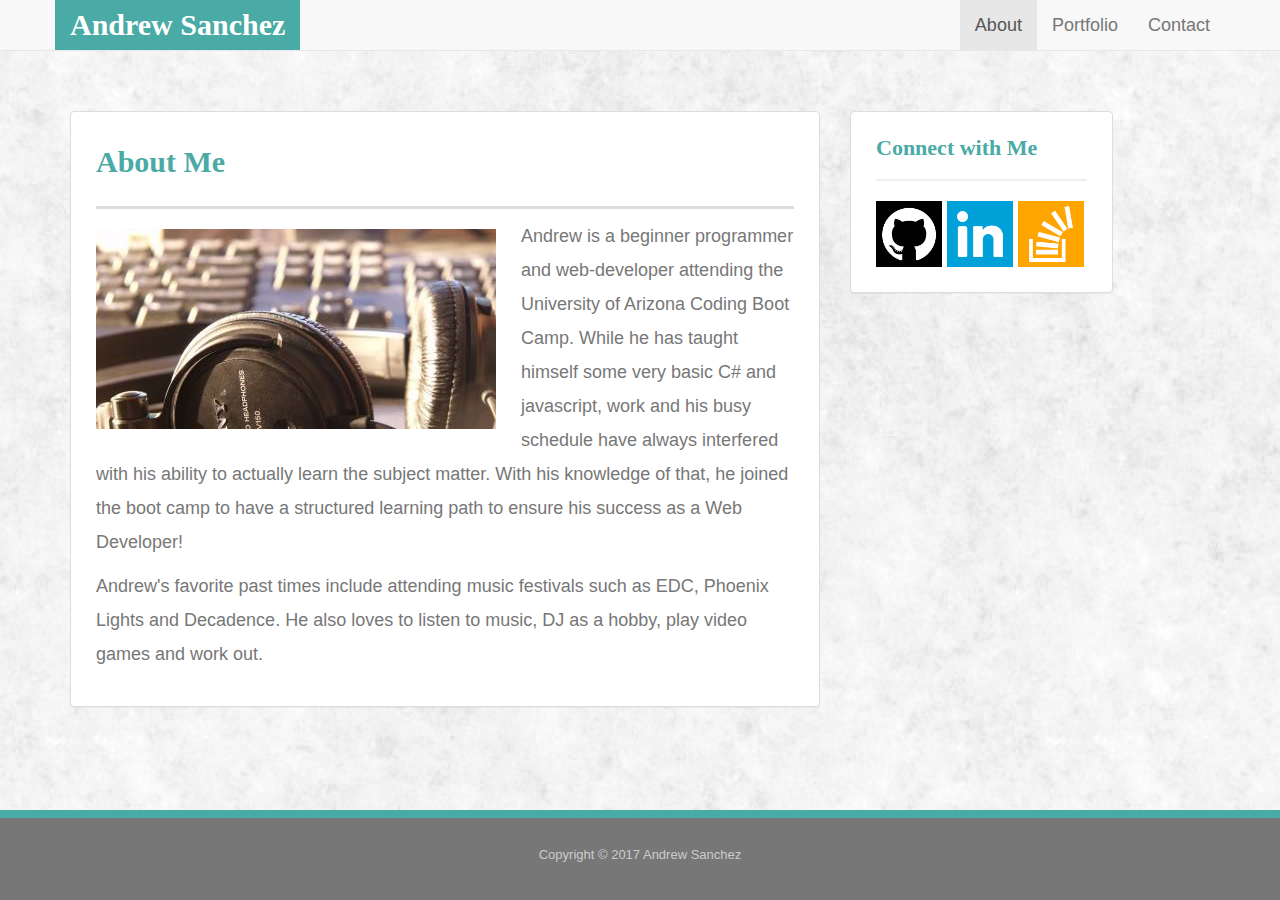
<file: index.html>
<!DOCTYPE html>
<html lang="en-US">
<head>
	<title>Bootstrap Activity 3</title>
	<meta charset="utf-8">
	<link rel="stylesheet" type="text/css" href="assets/css/reset.css">
	<link rel="stylesheet" href="assets/css/bootstrap.min.css">
	<link rel="stylesheet" type="text/css" href="assets/css/style.css">
	<script type="text/javascript" src="assets/js/jquery-3.2.1.min.js"></script>
	<script type="text/javascript" src="assets/js/bootstrap.min.js"></script>

</head>
<body>

	<div> 
		<nav class="navbar navbar-default navbar-static-top"> 
			<div class="container"> 
			<div class="navbar-header"> 
				<button type="button" class="collapsed navbar-toggle" data-toggle="collapse" data-target="#bs-example-navbar-collapse-8" aria-expanded="false"> 
					<span class="sr-only">Toggle navigation</span> 
						<span class="icon-bar"></span> 
						<span class="icon-bar"></span> 
						<span class="icon-bar"></span> 
				</button> <a href="index.html" class="navbar-brand">Andrew Sanchez</a> 
			</div> 
				<div class="collapse navbar-collapse" id="bs-example-navbar-collapse-8"> 
					<ul class="nav navbar-nav navbar-right"> 
						<li class="active"><a href="index.html">About</a></li> 
						<li><a href="portfolio.html">Portfolio</a></li> 
						<li><a href="contact.html">Contact</a></li> 
					</ul> 
				</div> 
			</div> 
		</nav> 
	</div>
	<div class="container">
		<div class="row main-section">
			<div class="col-sm-8">
				<div class="panel panel-default">
	  				<div class="panel-body bio">
	   					<h1 id="mainHead">About Me</h1>

	   					<img src="assets/images/placeholder.png" class="auth-image" alt="Andrew Sanchez">
	   					
	   					<p>Andrew is a beginner programmer and web-developer attending the University of Arizona Coding Boot Camp. While he has taught himself some very basic C# and javascript, work and his busy schedule have always interfered with his ability to actually learn the subject matter. With his knowledge of that, he joined the boot camp to have a structured learning path to ensure his success as a Web Developer!</p>

	      				<p>Andrew's favorite past times include attending music festivals such as EDC, Phoenix Lights and Decadence. He also loves to listen to music, DJ as a hobby, play video games and work out. </p>

	 				</div>
				</div>
			</div>
			<div class="col-sm-3" >
				<div class="panel panel-default sidebar">
	  				<div class="panel-body connect">
	   					<h3 id="connectHead">Connect with Me</h3>
	   						<div class="connections">
			   					<a href="http://www.github.com/mong04" target="_blank"><img class="connect-img" src="assets/images/github_square_black.png" class="social" alt="GitHub" /></a>
						        <a href="https://www.linkedin.com/in/andrew-sanchez-a69785a1/" target="_blank"><img class="connect-img" src="assets/images/linkedin_square_color.png" class="social" alt="LinkedIn" /></a>
						        <a href="http://stackexchange.com/users/10593431/a-sanchez" target="_blank"><img class="connect-img" src="assets/images/stackoverflow.png" class="social" alt="Stack Overflow" /></a>
					        </div>
	 				</div>
				</div>
			</div>
		</div>
	</div>
	<footer class="footer">
	    <div class="container">
	        <p class="text-muted">Copyright &copy; 2017 Andrew Sanchez</p>
	    </div>
   	</footer>	
</body>
</html>
</file>
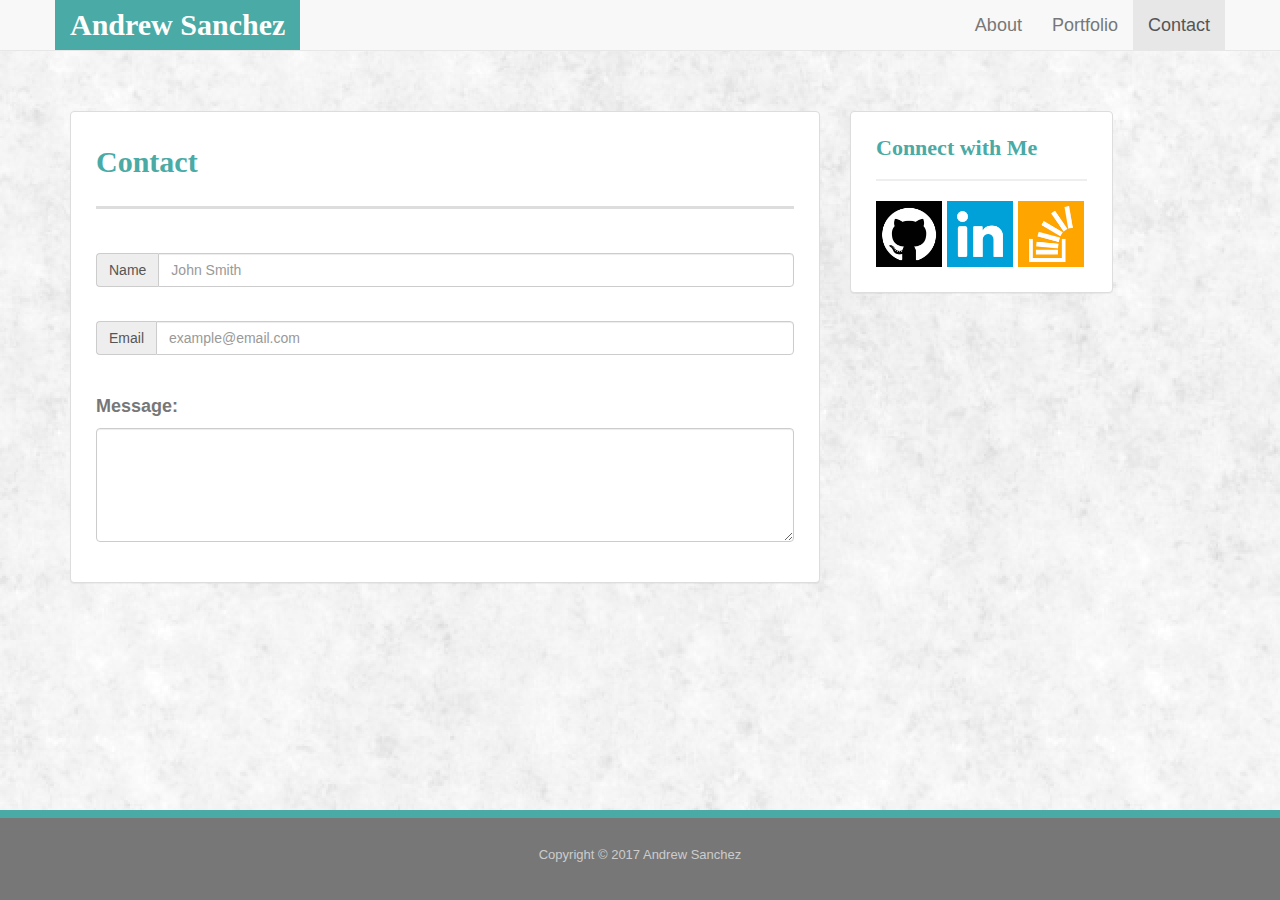
<file: contact.html>
<!DOCTYPE html>
<html lang="en-US">
<head>
	<meta charset="utf-8">
	<link rel="stylesheet" type="text/css" href="assets/css/reset.css">
	<link rel="stylesheet" href="assets/css/bootstrap.min.css">
	<link rel="stylesheet" type="text/css" href="assets/css/style.css">
	<script type="text/javascript" src="assets/js/jquery-3.2.1.min.js"></script>
	<script type="text/javascript" src="assets/js/bootstrap.min.js"></script>
</head>
</head>
<body>

		<div> 
		<nav class="navbar navbar-default navbar-static-top"> 
			<div class="container"> 
			<div class="navbar-header"> 
				<button type="button" class="collapsed navbar-toggle" data-toggle="collapse" data-target="#bs-example-navbar-collapse-8" aria-expanded="false"> 
					<span class="sr-only">Toggle navigation</span> 
						<span class="icon-bar"></span> 
						<span class="icon-bar"></span> 
						<span class="icon-bar"></span> 
				</button> <a href="index.html" class="navbar-brand">Andrew Sanchez</a> 
			</div> 
				<div class="collapse navbar-collapse" id="bs-example-navbar-collapse-8"> 
					<ul class="nav navbar-nav navbar-right"> 
						<li><a href="index.html">About</a></li> 
						<li><a href="portfolio.html">Portfolio</a></li> 
						<li class="active"><a href="contact.html">Contact</a></li> 
					</ul> 
				</div> 
			</div> 
		</nav> 
	</div>
	<div class="container">
		<div class="row main-section">
			<div class="col-sm-8">
				<div class="panel panel-default">
	  				<div class="panel-body bio">
	   					<h1 id="mainHead">Contact</h1>
	   						<br>
	   						<div class="input-group">
							  <span class="input-group-addon" id="basic-addon1">Name</span>
							  <input type="text" class="form-control" placeholder="John Smith" aria-describedby="basic-addon1">
							</div>

							<br>

							<div class="input-group">
							  <span class="input-group-addon" id="basic-addon2">Email</span>
							  <input type="text" class="form-control" placeholder="example@email.com" aria-describedby="basic-addon2">
							  
							</div>

							<br>
							
							<div class="form-group">
							  <label for="comment">Message:</label>
							  <textarea class="form-control" rows="5" id="comment"></textarea>
							</div>

	 				</div>
				</div>
			</div>
			<div class="col-xs-12 col-sm-3" >
				<div class="panel panel-default sidebar">
	  				<div class="panel-body connect">
	   					<h3 id="connectHead">Connect with Me</h3>
	   						<div class="connections">
			   					<a href="http://www.github.com/mong04" target="_blank"><img class="connect-img" src="assets/images/github_square_black.png" class="social" alt="GitHub" /></a>
						        <a href="https://www.linkedin.com/in/andrew-sanchez-a69785a1/" target="_blank"><img class="connect-img" src="assets/images/linkedin_square_color.png" class="social" alt="LinkedIn" /></a>
						        <a href="http://stackexchange.com/users/10593431/a-sanchez" target="_blank"><img class="connect-img" src="assets/images/stackoverflow.png" class="social" alt="Stack Overflow" /></a>
					        </div>
	 				</div>
				</div>
			</div>
		</div>
	</div>
	<footer class="footer">
	    <div class="container">
	        <p class="text-muted">Copyright &copy; 2017 Andrew Sanchez</p>
	    </div>
   	</footer>	
</body>
</html>
</file>
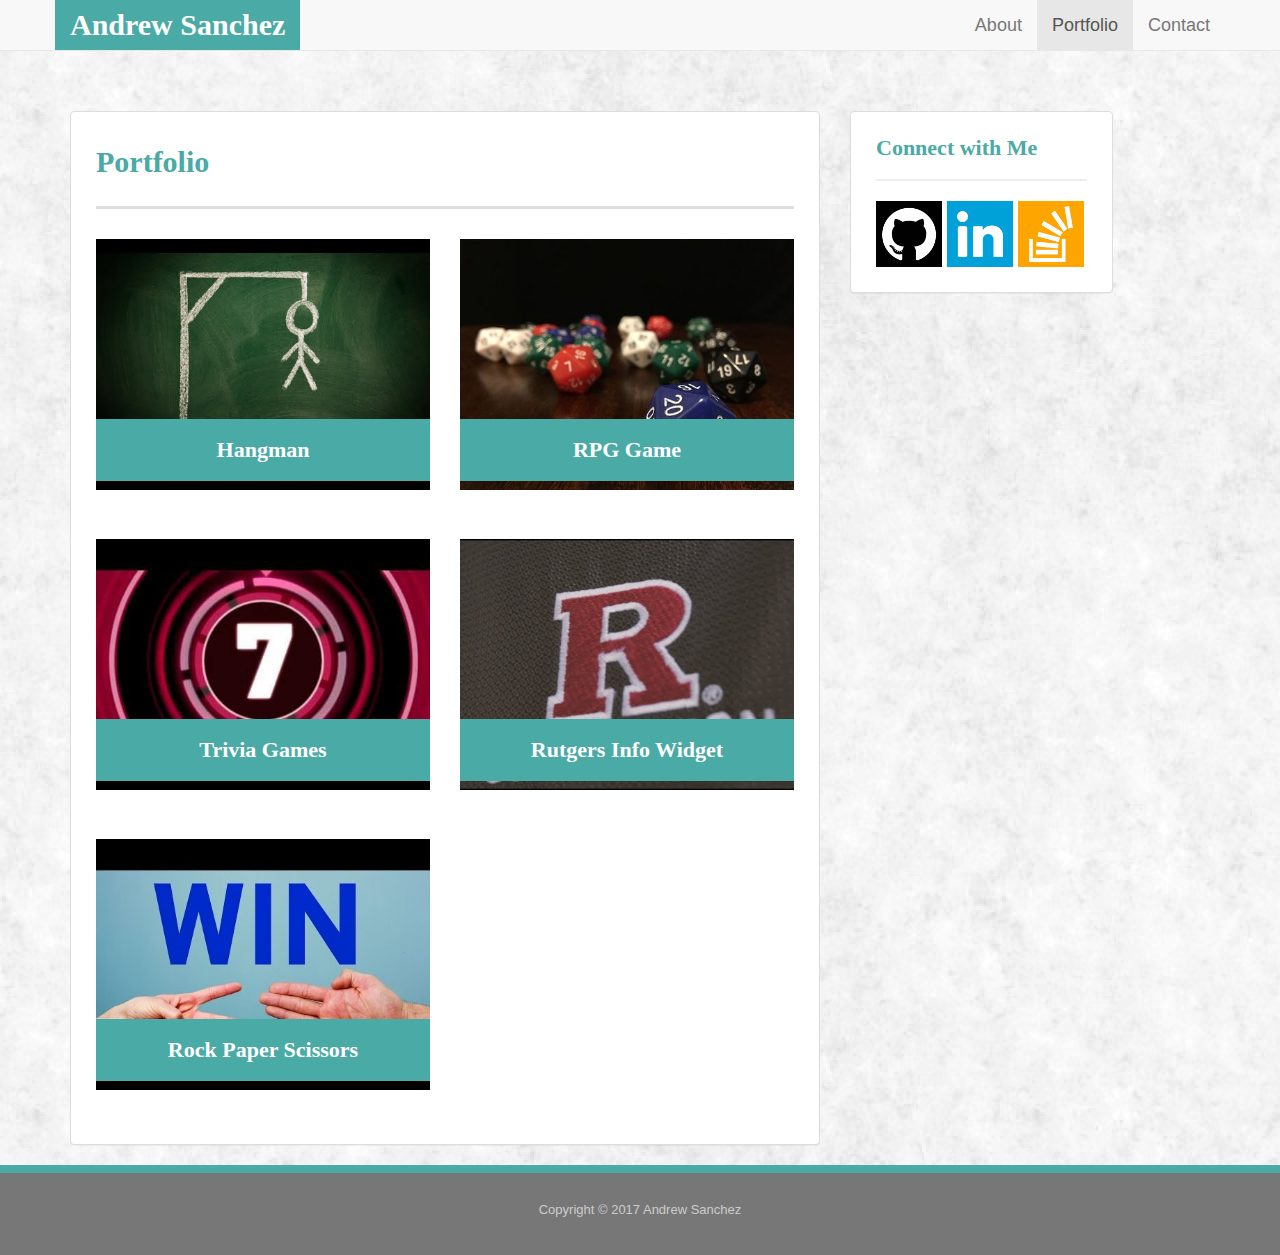
<file: portfolio.html>
<!DOCTYPE html>
<html lang="en-US">
<head>
	<meta charset="utf-8">
	<link rel="stylesheet" type="text/css" href="assets/css/reset.css">
	<link rel="stylesheet" href="assets/css/bootstrap.min.css">
	<link rel="stylesheet" type="text/css" href="assets/css/style.css">
	<script type="text/javascript" src="assets/js/jquery-3.2.1.min.js"></script>
	<script type="text/javascript" src="assets/js/bootstrap.min.js"></script>
</head>
</head>
<body>

		<div> 
		<nav class="navbar navbar-default navbar-static-top"> 
			<div class="container"> 
			<div class="navbar-header"> 
				<button type="button" class="collapsed navbar-toggle" data-toggle="collapse" data-target="#bs-example-navbar-collapse-8" aria-expanded="false"> 
					<span class="sr-only">Toggle navigation</span> 
						<span class="icon-bar"></span> 
						<span class="icon-bar"></span> 
						<span class="icon-bar"></span> 
				</button> <a href="index.html" class="navbar-brand">Andrew Sanchez</a> 
			</div> 
				<div class="collapse navbar-collapse" id="bs-example-navbar-collapse-8"> 
					<ul class="nav navbar-nav navbar-right"> 
						<li><a href="index.html">About</a></li> 
						<li class="active"><a href="portfolio.html">Portfolio</a></li> 
						<li><a href="contact.html">Contact</a></li> 
					</ul> 
				</div> 
			</div> 
		</nav> 
	</div>
	<div class="container">
		<div class="row main-section">
			<div class="col-sm-8">
				<div class="panel panel-default">
	  				<div class="panel-body bio">
						<div class="row">
						  	<div class="col-sm-12">
						   		<h1 id="mainHead">Portfolio</h1>
							</div>
						</div>
						<div class="workContain">
						<div class="row">
							<div class="col-sm-6">
								<a href="#"><img class="work" src="assets/images/hangman.jpg"></a>
								<h3 class="banner">Hangman</h3>
							</div>
							<div class="col-sm-6">
								<a href="#"><img class="work" src="assets/images/d20.jpg"></a>
								<h3 class="banner">RPG Game</h3>
							</div>
						</div>
						<div class="row">
							<div class="col-sm-6">
								<a href="#"><img class="work" src="assets/images/trivia.jpg"></a>
								<h3 class="banner">Trivia Games</h3>
							</div>
							<div class="col-sm-6">
								<a href="#"><img class="work" src="assets/images/rutgers.jpg"></a>
								<h3 class="banner">Rutgers Info Widget</h3>
							</div>
						</div>
						<div class="row">
							<div class="col-sm-6">
								<a href="#"><img class="work" src="assets/images/rps.jpg"></a>
								<h3 class="banner">Rock Paper Scissors</h3>
							</div>				
						</div>
						</div> 
	 				</div>
				</div>
			</div>
			<div class="col-xs-12 col-sm-3" >
				<div class="panel panel-default sidebar">
	  				<div class="panel-body connect">
	   					<h3 id="connectHead">Connect with Me</h3>
	   						<div class="connections">
			   					<a href="http://www.github.com/mong04" target="_blank"><img class="connect-img" src="assets/images/github_square_black.png" class="social" alt="GitHub" /></a>
						        <a href="https://www.linkedin.com/in/andrew-sanchez-a69785a1/" target="_blank"><img class="connect-img" src="assets/images/linkedin_square_color.png" class="social" alt="LinkedIn" /></a>
						        <a href="http://stackexchange.com/users/10593431/a-sanchez" target="_blank"><img class="connect-img" src="assets/images/stackoverflow.png" class="social" alt="Stack Overflow" /></a>
					        </div>
	 				</div>
				</div>
			</div>
		</div>
	</div>
	<footer class="footer">
	    <div class="container">
	        <p class="text-muted">Copyright &copy; 2017 Andrew Sanchez</p>
	    </div>
   	</footer>	
</body>
</html>
</file>
<file: assets/css/style.css>
/* Sticky footer styles
-------------------------------------------------- */
body {
	margin-bottom: 90px;
  	font-family: Arial, "Helvetica Neue", Helvetica, sans-serif;
  	font-size: 18px;
  	line-height: 34px;
  	color: #777;
  	background: url("../images/fresh_snow.png");
}
html {
  	position: relative;
  	min-height: 100%;
}

.footer {
  	position: absolute;
  	bottom: 0;
  	width: 100%;
  	/* Set the fixed height of the footer here */
  	height: 90px;
  	background-color: #777;
  	border-top: 8px solid #4aaaa5;
  	text-align: center;
}
.text-muted {
    color: #ccc;
    padding-top: 20px;
    font-size: small;
}
h1,
h2,
h3 {
  	font-family: Georgia, Times, "Times New Roman", serif;
  	font-weight: 700;
  	color: #4aaaa5;
}

h1 {
  	padding-bottom: 20px;
  	font-size: 30px;
  	line-height: 49px;
  	border-bottom: 3px solid #ddd;
}

h2,
h3 {
  	font-size: 22px;
}
h3, h2 {
  padding-bottom: 20px;
  margin-bottom: 15px;
  line-height: 22px;
  border-bottom: 2px solid #eee;
}
.navbar-brand {
	font-family: Georgia, Times, "Times New Roman", serif;
	font-size: 30px;
	font-weight: 700;
	background-color: #4aaaa5;
}
.container-fluid {
	background-color: #fff;
}
.bio {
	padding: 25px;
}
#mainHead {
	margin-top: 0px
}
.connect {
	max-width: 100%;
	padding: 25px;
}
#connectHead {
	margin-top: 0px;
}
.connect-img {
	display: inline-block;
	max-width: 66px;
	margin-top: 5px;
}
.auth-image {
	float: left;
	margin-top: 10px;
	margin-right: 25px;
	max-width: 100%;
}
.connections {
	clear: both;
}
.main-section {
	padding-top: 40px;
}

.work {
    position: relative;
    float: left;
    max-width: 100%;
    margin: 20px 0 25px;
    overflow: auto
}

.work:nth-child(even) {
  	margin-right: 40px;
}

.work img {
	width: 100%;
	border: 0 none;
	opacity: 0.8;
}
.banner {
    clear: both;
    position: relative;
    top: -96px;
    border: 0px;
    background-color: #4aaaa5;
    color: #fff;
    text-align: center;
    padding-top: 20px;
}
.col-sm-6 {
	max-height: 300px;
}
</file>
